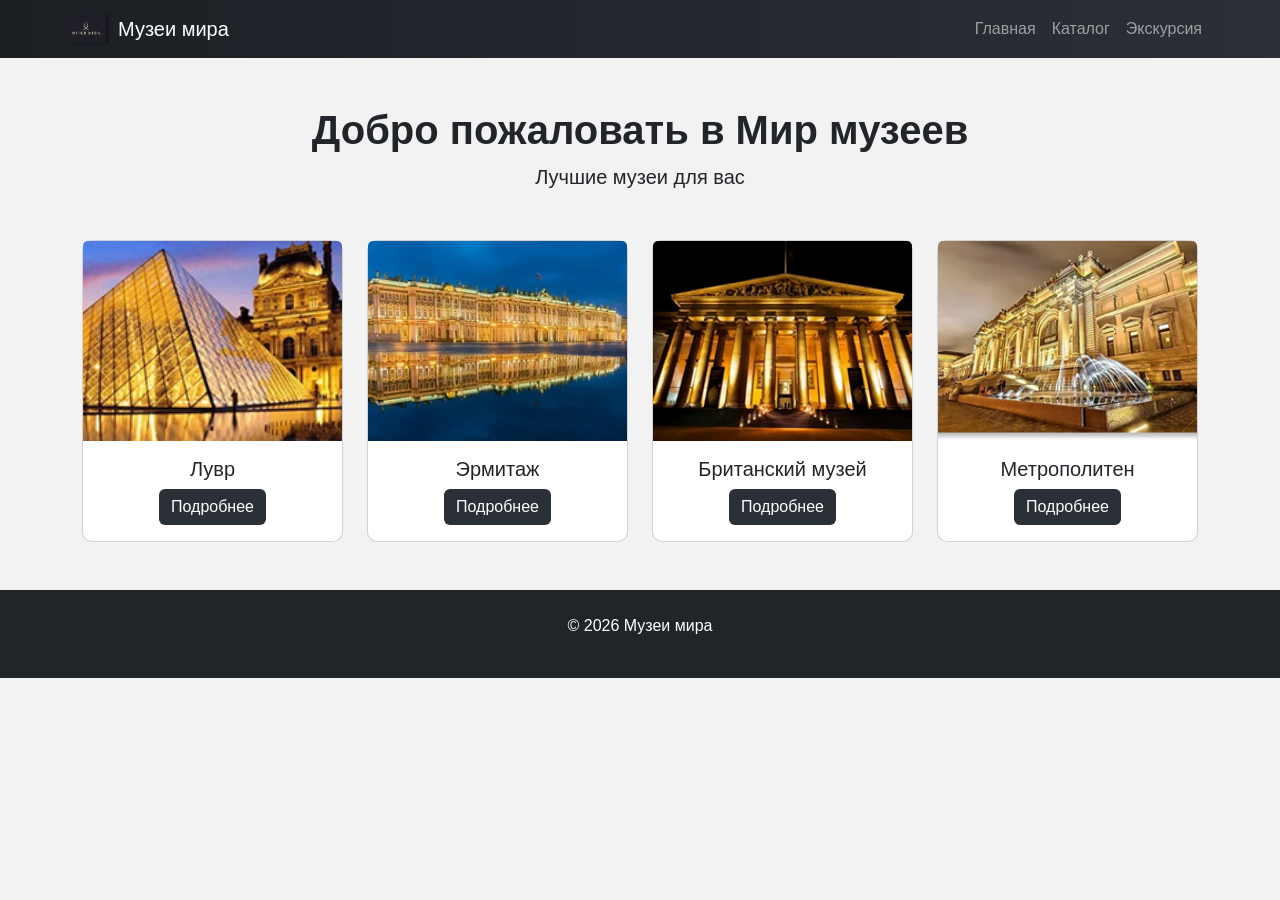
<file: index.html>
<!DOCTYPE html>
<html lang="ru">

<head>
    <meta charset="UTF-8">
    <title>Музеи мира</title>

    <!-- Favicon -->
    <link rel="icon" href="img/favicon.ico">

    <!-- Bootstrap CSS -->
    <link href="https://cdn.jsdelivr.net/npm/bootstrap@5.3.2/dist/css/bootstrap.min.css" rel="stylesheet">

    <!-- Собственные стили -->
    <link rel="stylesheet" href="css/style.css">

</head>

<body>

    <!-- ===== HEADER ===== -->
    <header class="bg-dark">
        <nav class="navbar navbar-expand-lg navbar-dark container">

            <!-- Логотип -->
            <a class="navbar-brand d-flex align-items-center" href="index.html">
                <img src="img/logo.png" width="40" class="me-2">
                Музеи мира
            </a>

            <button class="navbar-toggler" type="button" data-bs-toggle="collapse" data-bs-target="#menu">
                <span class="navbar-toggler-icon"></span>
            </button>

            <div class="collapse navbar-collapse" id="menu">

                <ul class="navbar-nav ms-auto">

                    <li class="nav-item">
                        <a class="nav-link" href="index.html">Главная</a>
                    </li>

                    <li class="nav-item">
                        <a class="nav-link" href="catalog.html">Каталог</a>
                    </li>

                    <li class="nav-item">
                        <a class="nav-link" href="order.html">Экскурсия</a>
                    </li>

                </ul>

            </div>
        </nav>
    </header>


    <!-- ===== MAIN ===== -->

    <main class="container mt-5">

        <div class="text-center mb-5">
            <h1>Добро пожаловать в Мир музеев</h1>
            <p class="lead">Лучшие музеи для вас</p>
        </div>

        <div class="row">

            <div class="col-md-3">
                <div class="card">
                    <img src="img/louvre.jpg" class="card-img-top">
                    <div class="card-body text-center">
                        <h5>Лувр</h5>
                        <a href="museum.html" class="btn btn-dark">Подробнее</a>
                    </div>
                </div>
            </div>

            <div class="col-md-3">
                <div class="card">
                    <img src="img/hermitage.jpg" class="card-img-top">
                    <div class="card-body text-center">
                        <h5>Эрмитаж</h5>
                        <a href="museum.html" class="btn btn-dark">Подробнее</a>
                    </div>
                </div>
            </div>

            <div class="col-md-3">
                <div class="card">
                    <img src="img/british.jpg" class="card-img-top">
                    <div class="card-body text-center">
                        <h5>Британский музей</h5>
                        <a href="museum.html" class="btn btn-dark">Подробнее</a>
                    </div>
                </div>
            </div>

            <div class="col-md-3">
                <div class="card">
                    <img src="img/metropolitan.jpg" class="card-img-top">
                    <div class="card-body text-center">
                        <h5>Метрополитен</h5>
                        <a href="museum.html" class="btn btn-dark">Подробнее</a>
                    </div>
                </div>
            </div>

        </div>
    </main>


    <!-- ===== FOOTER ===== -->

    <footer class="bg-dark text-white text-center p-4 mt-5">
        <p>© 2026 Музеи мира</p>
    </footer>


    <!-- Bootstrap JS -->
    <script src="https://cdn.jsdelivr.net/npm/bootstrap@5.3.2/dist/js/bootstrap.bundle.min.js"></script>

</body>

</html>
</file>
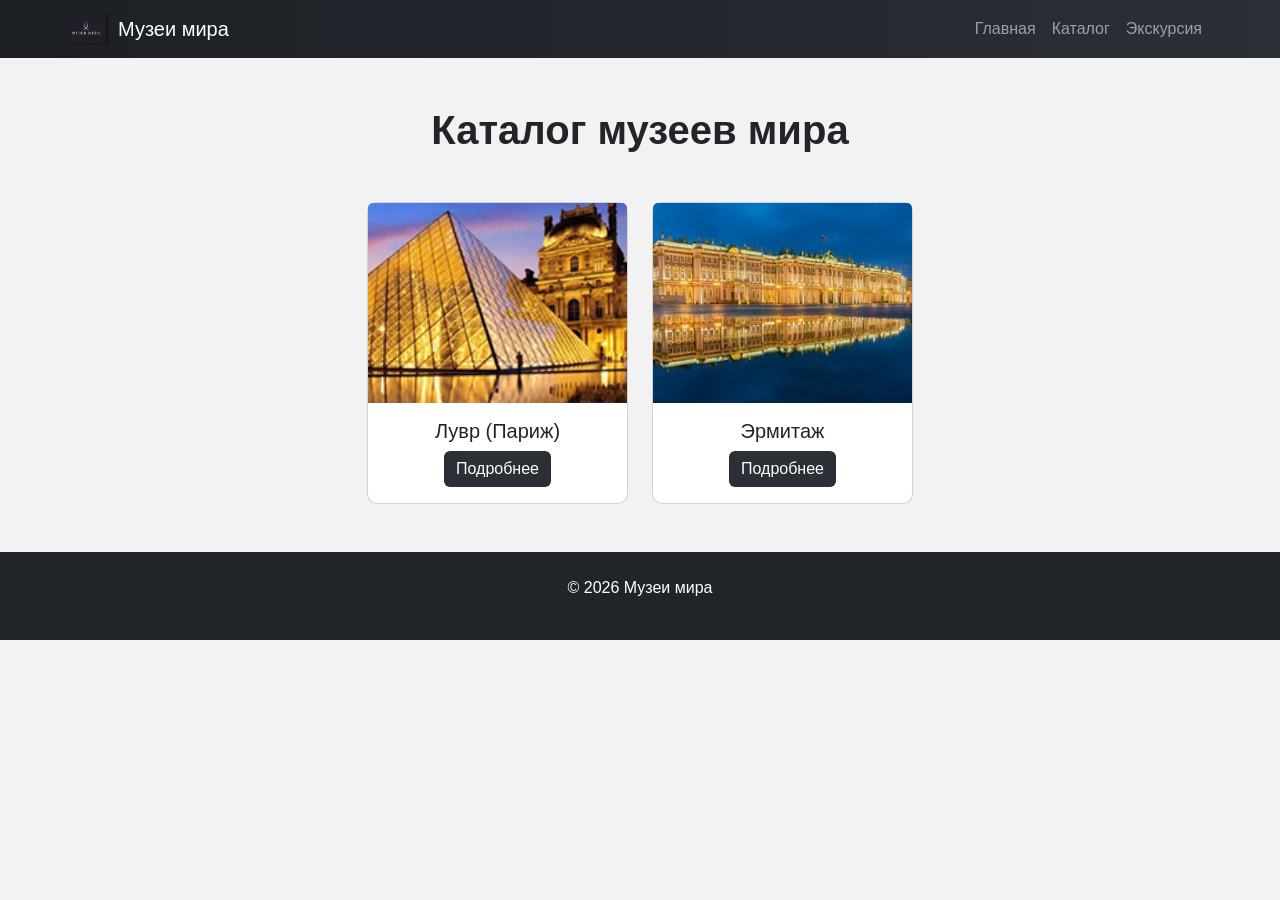
<file: catalog.html>
<!DOCTYPE html>
<html lang="ru">

<head>

    <meta charset="UTF-8">
    <title>Каталог музеев</title>

    <link rel="icon" href="img/favicon.ico">

    <link href="https://cdn.jsdelivr.net/npm/bootstrap@5.3.2/dist/css/bootstrap.min.css" rel="stylesheet">

    <link rel="stylesheet" href="css/style.css">

</head>

<body>

    <!-- HEADER -->
    <header class="bg-dark">
        <nav class="navbar navbar-expand-lg navbar-dark container">

            <a class="navbar-brand d-flex align-items-center" href="index.html">
                <img src="img/logo.png" width="40" class="me-2">
                Музеи мира
            </a>

            <div class="navbar-nav ms-auto">
                <a class="nav-link" href="index.html">Главная</a>
                <a class="nav-link" href="catalog.html">Каталог</a>
                <a class="nav-link" href="order.html">Экскурсия</a>
            </div>

        </nav>
    </header>


    <main class="container mt-5">

        <h1 class="text-center mb-5">Каталог музеев мира</h1>

        <div class="row row-cols-1 row-cols-md-4 g-4">

            <div class="col">
                <div class="card">
                    <img src="img/louvre.jpg" class="card-img-top">
                    <div class="card-body text-center">
                        <h5>Лувр (Париж)</h5>
                        <a href="museum.html" class="btn btn-dark">Подробнее</a>
                    </div>
                </div>
            </div>

            <div class="col">
                <div class="card">
                    <img src="img/hermitage.jpg" class="card-img-top">
                    <div class="card-body text-center">
                        <h5>Эрмитаж</h5>
                        <a href="museum.html" class="btn btn-dark">Подробнее</a>
                    </div>
                </div>
            </div>

        </div>

    </main>


    <footer class="bg-dark text-white text-center p-4 mt-5">
        <p>© 2026 Музеи мира</p>
    </footer>

    <script src="https://cdn.jsdelivr.net/npm/bootstrap@5.3.2/dist/js/bootstrap.bundle.min.js"></script>

</body>

</html>
</file>
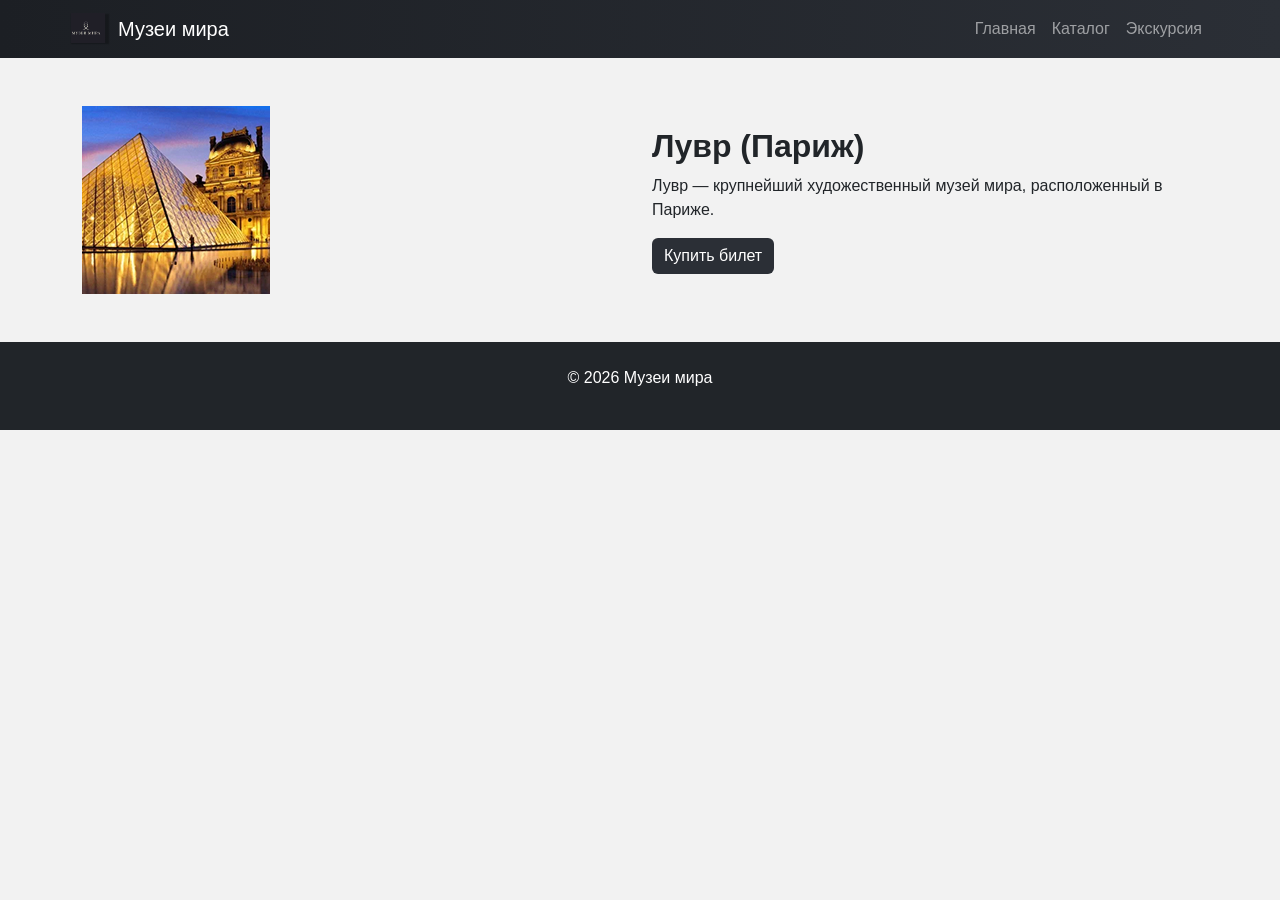
<file: museum.html>
<!DOCTYPE html>
<html lang="ru">

<head>

    <meta charset="UTF-8">
    <title>Лувр</title>

    <link rel="icon" href="img/favicon.ico">

    <link href="https://cdn.jsdelivr.net/npm/bootstrap@5.3.2/dist/css/bootstrap.min.css" rel="stylesheet">

    <link rel="stylesheet" href="css/style.css">

</head>

<body>

    <header class="bg-dark">
        <nav class="navbar navbar-expand-lg navbar-dark container">

            <a class="navbar-brand d-flex align-items-center" href="index.html">
                <img src="img/logo.png" width="40" class="me-2">
                Музеи мира
            </a>

            <div class="navbar-nav ms-auto">
                <a class="nav-link" href="index.html">Главная</a>
                <a class="nav-link" href="catalog.html">Каталог</a>
                <a class="nav-link" href="order.html">Экскурсия</a>
            </div>

        </nav>
    </header>


    <main class="container mt-5">

        <div class="row align-items-center">

            <div class="col-md-6">
                <img src="img/louvre.jpg" class="img-fluid">
            </div>

            <div class="col-md-6">

                <h2>Лувр (Париж)</h2>

                <p>
                    Лувр — крупнейший художественный музей мира,
                    расположенный в Париже.
                </p>

                <a href="order.html" class="btn btn-dark">
                    Купить билет
                </a>

            </div>

        </div>

    </main>


    <footer class="bg-dark text-white text-center p-4 mt-5">
        <p>© 2026 Музеи мира</p>
    </footer>

    <script src="https://cdn.jsdelivr.net/npm/bootstrap@5.3.2/dist/js/bootstrap.bundle.min.js"></script>

</body>

</html>
</file>
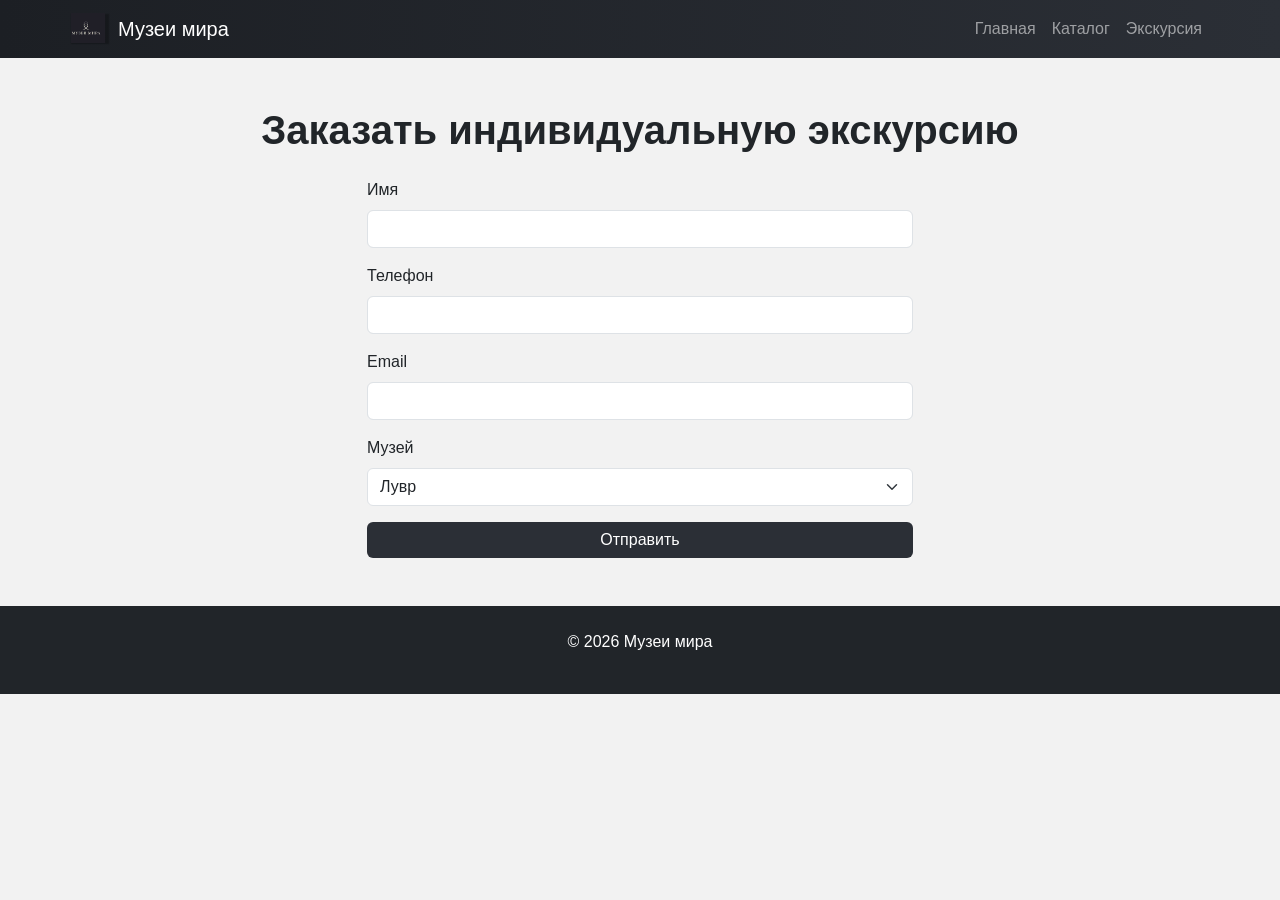
<file: order.html>
<!DOCTYPE html>
<html lang="ru">

<head>

    <meta charset="UTF-8">
    <title>Заказать экскурсию</title>

    <link rel="icon" href="img/favicon.ico">

    <link href="https://cdn.jsdelivr.net/npm/bootstrap@5.3.2/dist/css/bootstrap.min.css" rel="stylesheet">

    <link rel="stylesheet" href="css/style.css">

</head>

<body>

    <header class="bg-dark">
        <nav class="navbar navbar-expand-lg navbar-dark container">

            <a class="navbar-brand d-flex align-items-center" href="index.html">
                <img src="img/logo.png" width="40" class="me-2">
                Музеи мира
            </a>

            <div class="navbar-nav ms-auto">
                <a class="nav-link" href="index.html">Главная</a>
                <a class="nav-link" href="catalog.html">Каталог</a>
                <a class="nav-link" href="order.html">Экскурсия</a>
            </div>

        </nav>
    </header>


    <main class="container mt-5">

        <h1 class="text-center mb-4">
            Заказать индивидуальную экскурсию
        </h1>

        <div class="row justify-content-center">

            <div class="col-md-6">

                <form>

                    <div class="mb-3">
                        <label class="form-label">Имя</label>
                        <input type="text" class="form-control">
                    </div>

                    <div class="mb-3">
                        <label class="form-label">Телефон</label>
                        <input type="tel" class="form-control">
                    </div>

                    <div class="mb-3">
                        <label class="form-label">Email</label>
                        <input type="email" class="form-control">
                    </div>

                    <div class="mb-3">
                        <label class="form-label">Музей</label>
                        <select class="form-select">
                            <option>Лувр</option>
                            <option>Эрмитаж</option>
                            <option>Британский музей</option>
                        </select>
                    </div>

                    <button class="btn btn-dark w-100">
                        Отправить
                    </button>

                </form>

            </div>

        </div>

    </main>


    <footer class="bg-dark text-white text-center p-4 mt-5">
        <p>© 2026 Музеи мира</p>
    </footer>

    <script src="https://cdn.jsdelivr.net/npm/bootstrap@5.3.2/dist/js/bootstrap.bundle.min.js"></script>

</body>

</html>
</file>
<file: css/style.css>
/* Основной шрифт сайта */
body {
    font-family: Arial, sans-serif;
}

/* Заголовки */
h1, h2 {
    font-weight: 700;
}

/* Карточки музеев */
.card {
    transition: 0.3s;
}

/* фон сайта */
body {
    background-color: #f2f2f2;
    font-family: Arial, sans-serif;
}

/* шапка сайта */
header {
    background: linear-gradient(90deg,#1c1f24,#2b2f36);
}

/* Эффект при наведении */
.card:hover {
    transform: scale(1.03);
}

/* контейнер карточек */
.row {
    justify-content: center;
}

.card img {
    height: 200px;
    object-fit: cover;
}

.card {
    border-radius: 10px;
    transition: 0.3s;
}

.card:hover {
    transform: translateY(-5px);
    box-shadow: 0 10px 25px rgba(0,0,0,0.2);
}

footer {
    background-color: #1f2328;
    color: white;
    text-align: center;
    padding: 20px;
}

.btn-dark {
    background-color: #2b2f36;
    border: none;
}

.btn-dark:hover {
    background-color: #000;
}

main {
    margin-top: 60px;
}
</file>
